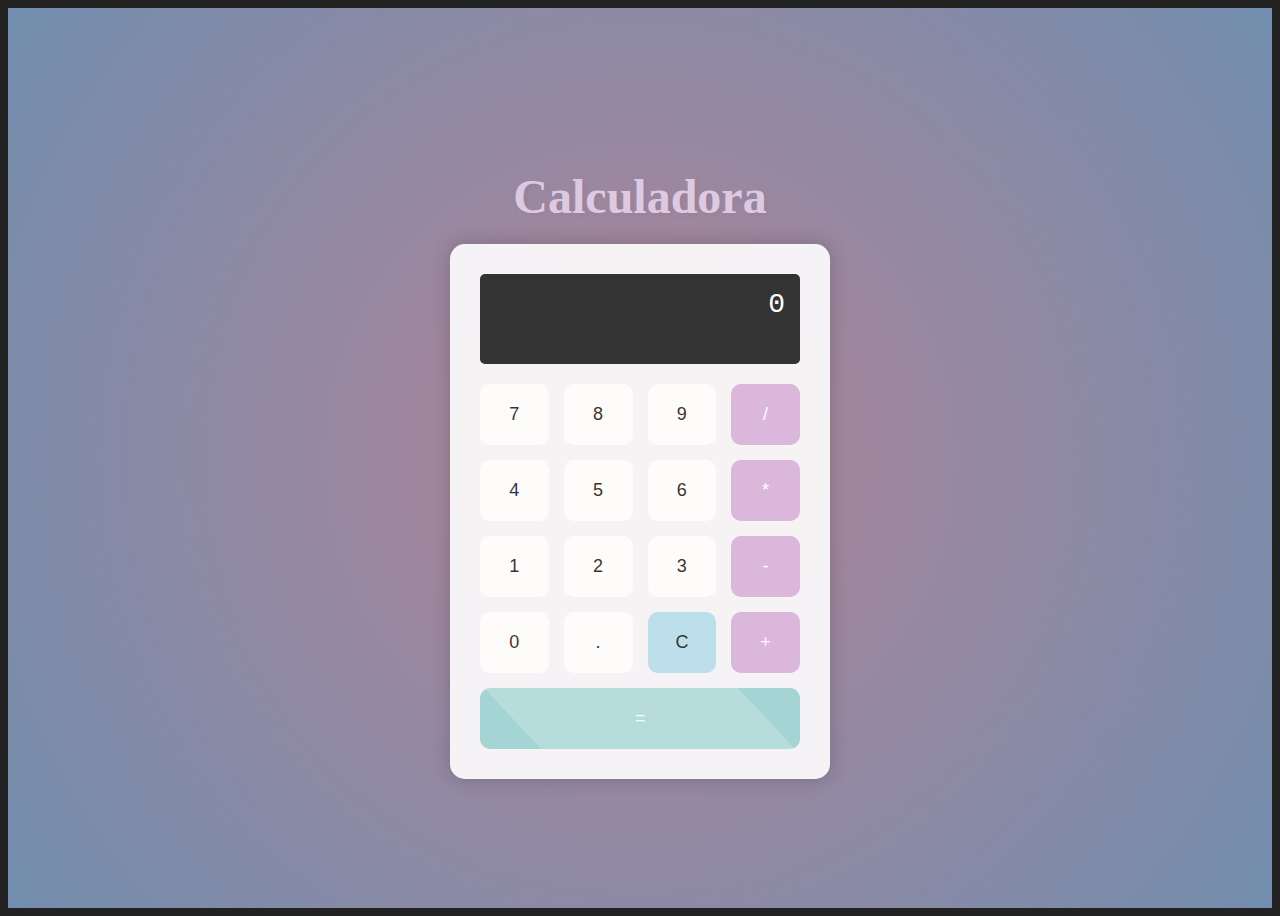
<file: img/proyectos/index.html>
<!DOCTYPE html>
<html lang="en">
<head>
    <meta charset="UTF-8">
    <meta name="viewport" content="width=device-width, initial-scale=1.0">
    <title>Calculadora</title>
    <link rel="stylesheet" href="styles.css">
</head>
<body>
    <div class="background"></div>
    <h1>Calculadora</h1>
    <div class="calculator">
        <div class="display" id="display">0</div>
        <div class="buttons">
            <button class="button" onclick="appendNumber('7')">7</button>
            <button class="button" onclick="appendNumber('8')">8</button>
            <button class="button" onclick="appendNumber('9')">9</button>
            <button class="button operator" onclick="chooseOperation('/')">/</button>
            <button class="button" onclick="appendNumber('4')">4</button>
            <button class="button" onclick="appendNumber('5')">5</button>
            <button class="button" onclick="appendNumber('6')">6</button>
            <button class="button operator" onclick="chooseOperation('*')">*</button>
            <button class="button" onclick="appendNumber('1')">1</button>
            <button class="button" onclick="appendNumber('2')">2</button>
            <button class="button" onclick="appendNumber('3')">3</button>
            <button class="button operator" onclick="chooseOperation('-')">-</button>
            <button class="button" onclick="appendNumber('0')">0</button>
            <button class="button" onclick="appendNumber('.')">.</button>
            <button class="button clear" onclick="clearDisplay()">C</button>
            <button class="button operator" onclick="chooseOperation('+')">+</button>
            <button class="button equal" onclick="calculate()">=</button>
        </div>
    </div>

    <script src="script.js"></script>
</body>
</html>
</file>
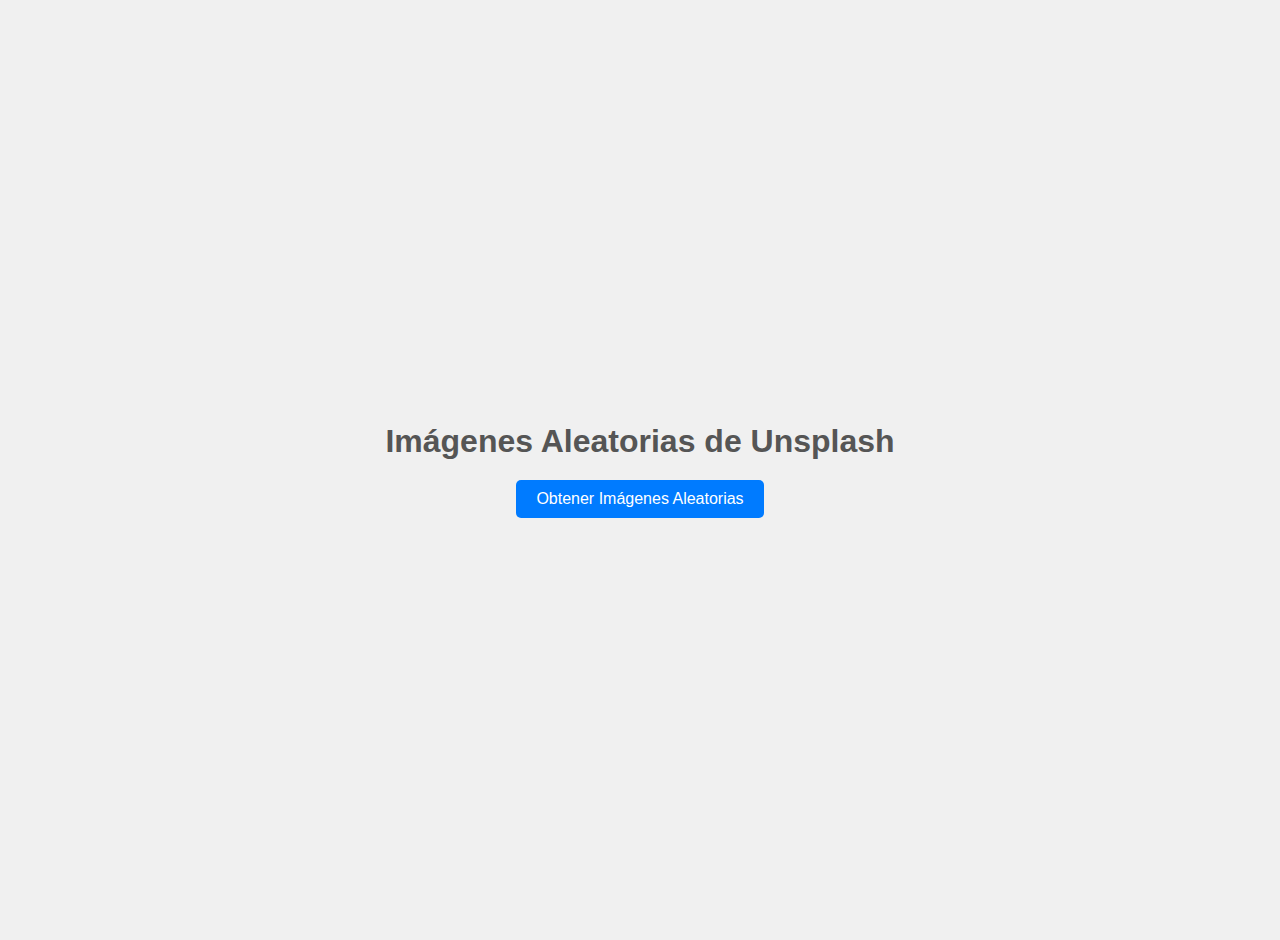
<file: img/proyectos/actividad1A.html>
<!DOCTYPE html>
<html lang="es">
<head>
    <meta charset="UTF-8">
    <meta name="viewport" content="width=device-width, initial-scale=1.0">
    <title>Imágenes Aleatorias de Unsplash</title>
    <style>
        /* Estilos para el cuerpo de la página */
        body {
            font-family: 'Arial', sans-serif;
            background-color: #f0f0f0; /* Color de fondo suave */
            color: #333; /* Color del texto principal */
            display: flex;
            flex-direction: column;
            align-items: center;
            justify-content: center;
            min-height: 100vh; /* Altura mínima del contenedor */
            margin: 0;
            padding: 20px;
        }

        /* Estilo del título */
        h1 {
            color: #555; /* Color del texto del título */
            text-align: center;
            margin-bottom: 20px; /* Espacio debajo del título */
        }

        /* Estilo del botón para cargar las imágenes */
        #loadImageBtn {
            background-color: #007BFF; /* Color de fondo azul */
            color: #fff; /* Color del texto en blanco */
            border: none; /* Sin borde */
            padding: 10px 20px; /* Espaciado interno del botón */
            border-radius: 5px; /* Bordes redondeados */
            cursor: pointer; /* Cambia el cursor a una mano al pasar por el botón */
            font-size: 16px; /* Tamaño de letra del botón */
            transition: background-color 0.3s ease; /* Transición suave del color al hacer hover */
        }

        /* Estilo del botón al pasar el mouse */
        #loadImageBtn:hover {
            background-color: #0056b3; /* Color más oscuro cuando se hace hover */
        }

        /* Estilo del contenedor de la galería */
        #imageContainer {
            display: flex; /* Flexbox para colocar las imágenes horizontalmente */
            gap: 10px; /* Espacio entre las imágenes */
            flex-wrap: wrap; /* Permite que las imágenes pasen a la siguiente línea si no caben */
            margin-top: 20px; /* Espacio superior para separar del botón */
            max-width: 100%;
            justify-content: center;
        }

        /* Estilo de cada imagen dentro de la galería */
        .image-item {
            width: 300px; /* Ancho fijo para cada imagen */
            height: 200px; /* Altura fija para cada imagen */
            overflow: hidden; /* Ocultar el desbordamiento de la imagen */
            border-radius: 10px; /* Bordes redondeados para cada imagen */
            box-shadow: 0 4px 8px rgba(0, 0, 0, 0.2); /* Sombra para dar profundidad */
        }

        .image-item img {
            width: 100%; /* Ajustar la imagen al ancho del contenedor */
            height: 100%; /* Ajustar la imagen a la altura del contenedor */
            object-fit: cover; /* Cubrir el contenedor sin deformar la imagen */
            display: block;
        }
    </style>
</head>
<body>
    <h1>Imágenes Aleatorias de Unsplash</h1>
    <!-- Botón que permite obtener nuevas imágenes aleatorias -->
    <button id="loadImageBtn">Obtener Imágenes Aleatorias</button>

    <!-- Contenedor para la galería de imágenes -->
    <div id="imageContainer"></div>

    <script>
        // Clave de la API de Unsplash (reemplazar con tu propia API Key)
        const apiKey = '7_ySs83v3v8RSxJsL-6lgFUPYmjJ1kSPPYjnVGGIaiQ';

        // Selecciona el botón y el contenedor de la galería por su ID
        const loadImageBtn = document.getElementById('loadImageBtn');
        const imageContainer = document.getElementById('imageContainer');

        // Número de imágenes a cargar cada vez que se presiona el botón
        const numberOfImages = 5;

        // Agrega un evento al botón para que al hacer clic se obtengan nuevas imágenes
        loadImageBtn.addEventListener('click', () => {
            // Limpia el contenedor de imágenes antes de agregar nuevas
            imageContainer.innerHTML = '';

            // Realiza múltiples solicitudes a la API de Unsplash para obtener varias imágenes
            for (let i = 0; i < numberOfImages; i++) {
                fetch(`https://api.unsplash.com/photos/random?client_id=${apiKey}`)
                    .then(response => response.json()) // Convierte la respuesta a formato JSON
                    .then(data => {
                        // Crea un nuevo elemento div para cada imagen
                        const imageItem = document.createElement('div');
                        imageItem.classList.add('image-item');

                        // Crea un elemento de imagen y establece la URL y el texto alternativo
                        const img = document.createElement('img');
                        img.src = data.urls.regular; // 'regular' ofrece una calidad media de la imagen
                        img.alt = data.alt_description || 'Imagen de Unsplash';

                        // Añade la imagen al contenedor de la galería
                        imageItem.appendChild(img);
                        imageContainer.appendChild(imageItem);
                    })
                    .catch(error => {
                        // Muestra en la consola cualquier error que ocurra durante la solicitud
                        console.error('Error al obtener la imagen:', error);
                    });
            }
        });
    </script>
</body>
</html>
</file>
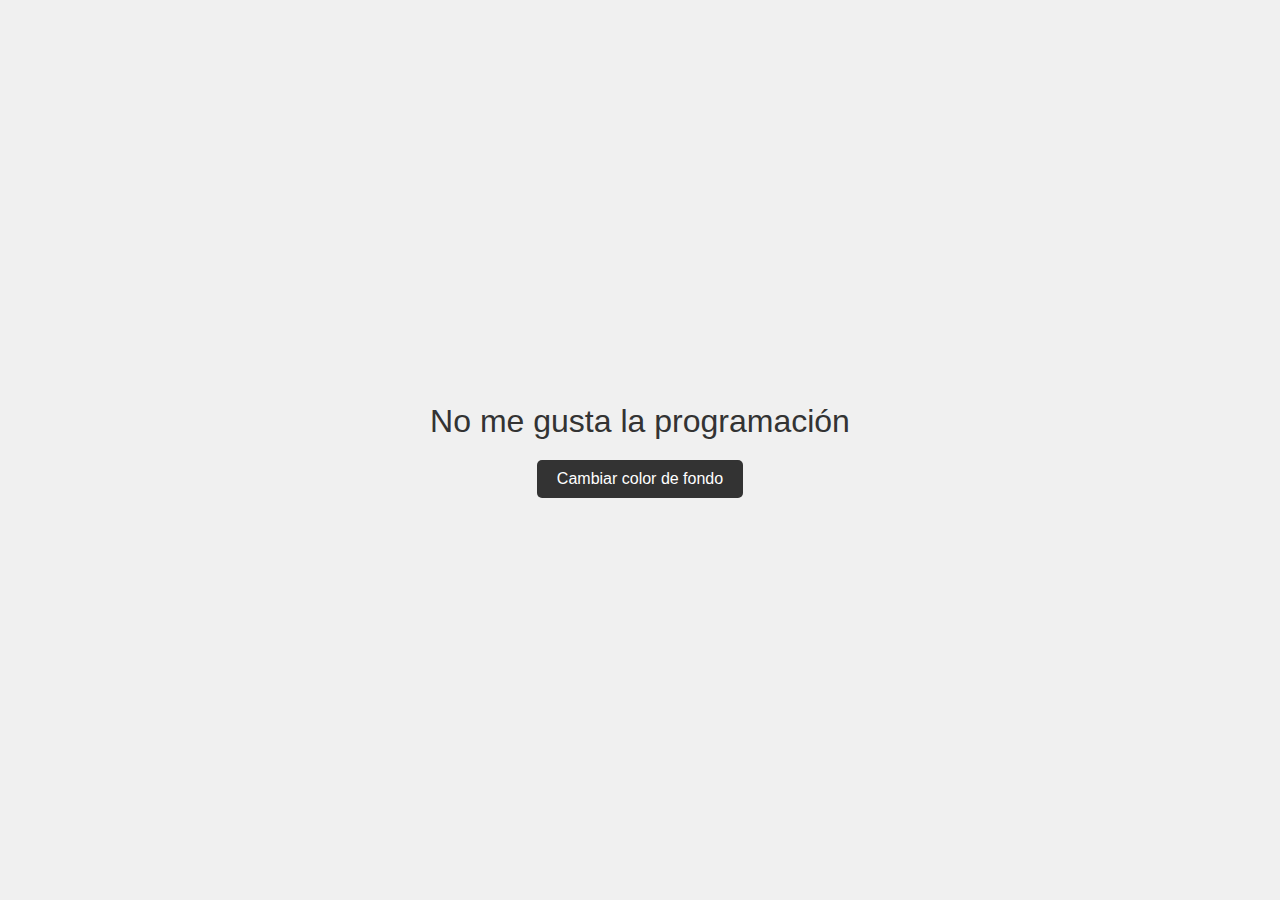
<file: img/proyectos/actividad2.html>
<!DOCTYPE html>
<html lang="es">
<head>
    <meta charset="UTF-8">
    <meta name="viewport" content="width=device-width, initial-scale=1.0">
    <title>Cambiar Color de Fondo</title>
    <style>
        body {
            font-family: Arial, sans-serif;
            display: flex;
            justify-content: center;
            align-items: center;
            flex-direction: column;
            height: 100vh;
            margin: 0;
            background-color: #f0f0f0;
        }
        #mensaje {
            font-size: 2em;
            color: #333;
            margin-bottom: 20px;
        }
        button {
            padding: 10px 20px;
            font-size: 16px;
            cursor: pointer;
            background-color: #333;
            color: #fff;
            border: none;
            border-radius: 5px;
        }
    </style>
</head>
<body>
    <div id="mensaje">No me gusta la programación</div>
    <button id="cambiarColorBtn">Cambiar color de fondo</button>

    <script>
        window.onload = function() {
            document.getElementById("mensaje").innerText = "No me gusta la programación";
        };

        // Arreglo de colores
        var colores = ["#FF5733", "#33FF57", "#3357FF", "#F1C40F", "#9B59B6", "#1ABC9C", "#E74C3C", "#8E44AD", "#2980B9", "#27AE60"];

        // Función para cambiar el color de fondo
        document.getElementById("cambiarColorBtn").onclick = function() {
            var colorSeleccionado = "";

            // Ciclo for para seleccionar un color aleatorio del arreglo
            for (var i = 0; i < colores.length; i++) {
                var indiceAleatorio = Math.floor(Math.random() * colores.length);
                colorSeleccionado = colores[indiceAleatorio];
            }

            // Cambiar el color de fondo
            document.body.style.backgroundColor = colorSeleccionado;
        };
    </script>
</body>
</html>
</file>
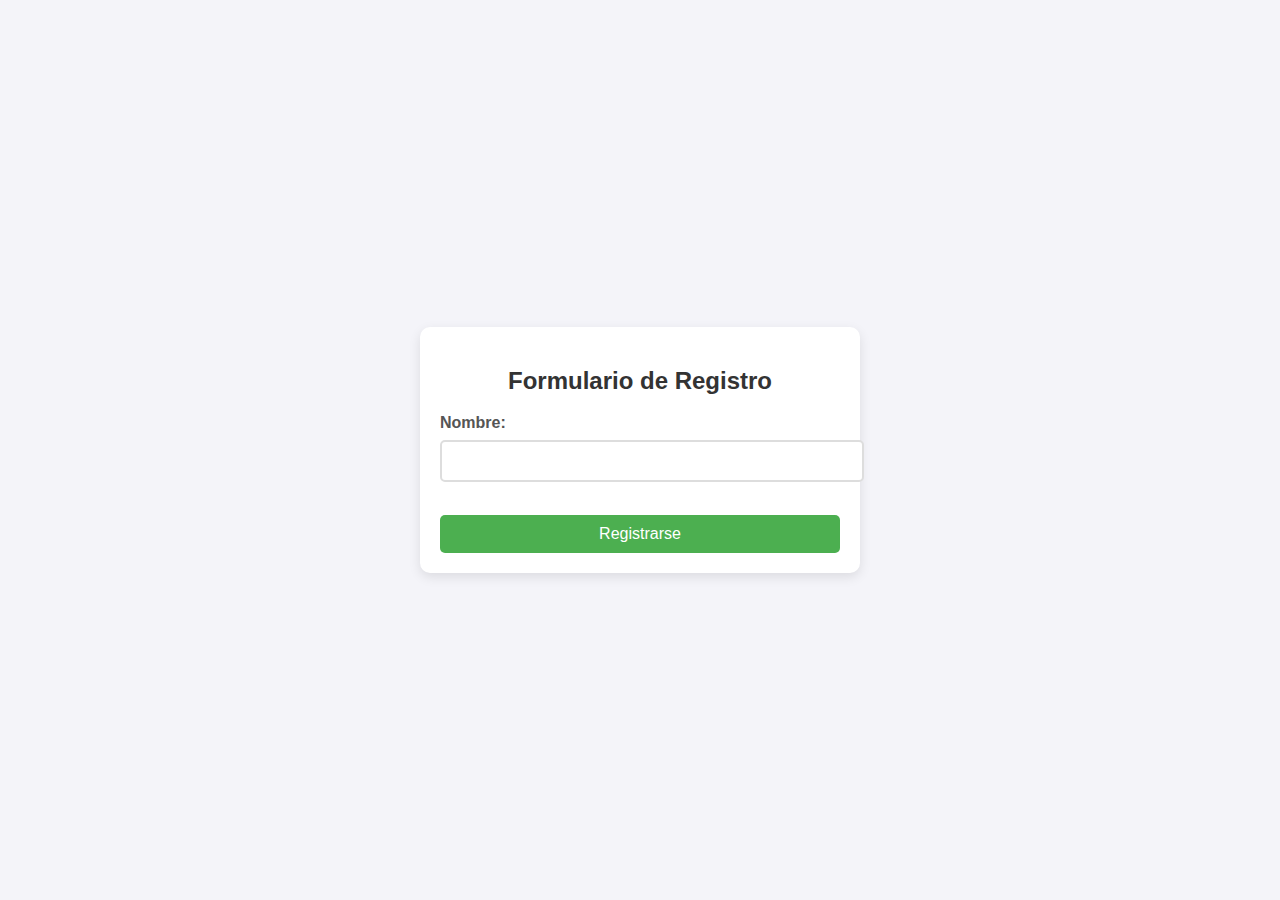
<file: img/proyectos/actividad3.html>
<!DOCTYPE html>
<html lang="es">
<head>
    <meta charset="UTF-8">
    <meta name="viewport" content="width=device-width, initial-scale=1.0">
    <title>Formulario de Registro</title>
    <!-- Estilos CSS embebidos -->
    <style>
        /* Estilos generales del cuerpo */
        body {
            font-family: 'Arial', sans-serif;
            background-color: #f4f4f9;
            display: flex;
            justify-content: center;
            align-items: center;
            height: 100vh;
            margin: 0;
        }

        /* Estilo del contenedor del formulario */
        .form-container {
            background-color: #fff;
            padding: 20px;
            border-radius: 10px;
            box-shadow: 0px 4px 12px rgba(0, 0, 0, 0.1);
            width: 100%;
            max-width: 400px;
        }

        /* Encabezado del formulario */
        h2 {
            text-align: center;
            color: #333;
        }

        /* Estilo para las etiquetas de los campos */
        label {
            display: block;
            margin-bottom: 8px;
            font-weight: bold;
            color: #555;
        }

        /* Estilo para los campos de entrada */
        input[type="text"] {
            width: 100%;
            padding: 10px;
            border: 2px solid #ddd;
            border-radius: 5px;
            margin-bottom: 15px;
            font-size: 16px;
        }

        /* Estilo para el botón de envío */
        input[type="submit"] {
            width: 100%;
            padding: 10px;
            background-color: #4CAF50;
            color: white;
            border: none;
            border-radius: 5px;
            font-size: 16px;
            cursor: pointer;
            transition: background-color 0.3s ease;
        }

        /* Efecto hover para el botón de envío */
        input[type="submit"]:hover {
            background-color: #45a049;
        }

        /* Estilo para el mensaje de error */
        .error {
            color: pink;
            font-size: 14px;
            margin-top: -10px;
            margin-bottom: 10px;
            display: block;
        }

        /* Estilo para animación de entrada del mensaje de error */
        .error-visible {
            animation: fadeIn 0.5s ease-in-out;
        }

        /* Animación de entrada del mensaje de error */
        @keyframes fadeIn {
            from {
                opacity: 0;
            }
            to {
                opacity: 1;
            }
        }
    </style>
</head>
<body>
    <!-- Contenedor del formulario con estilo mejorado -->
    <div class="form-container">
        <h2>Formulario de Registro</h2>
        <form id="registerForm" onsubmit="return validateForm()">
            <!-- Campo de entrada para el nombre -->
            <label for="name">Nombre:</label>
            <input type="text" id="name" name="name">
            
            <!-- Etiqueta donde se mostrará el mensaje de error si el campo está vacío -->
            <span id="noname" class="error"></span><br>

            <!-- Botón para enviar el formulario -->
            <input type="submit" value="Registrarse">
        </form>
    </div>

    <!-- Script que contiene la lógica de validación del formulario -->
    <script>
        /**
         * Función validateForm
         * Esta función se encarga de validar el campo "name" cuando se intenta enviar el formulario.
         * Si el campo está vacío, muestra un mensaje de error en una etiqueta <span> y previene el envío del formulario.
         * 
         * @return {boolean} - Retorna "false" para prevenir el envío si el campo está vacío, o "true" si es válido.
         */
        function validateForm() {
            // Obtener el valor del campo de entrada "name"
            var nameInput = document.getElementById("name").value;

            // Obtener la etiqueta <span> donde se mostrará el mensaje de error
            var noname = document.getElementById("noname");

            // Comprobar si el campo está vacío
            if (nameInput === "") {
                // Si está vacío, mostrar el mensaje de error en la etiqueta <span>
                noname.textContent = "El campo de nombre no puede estar vacío.";
                noname.classList.add('error-visible');

                // Retornar "false" para evitar que el formulario se envíe
                return false;
            } else {
                // Si el campo tiene texto, limpiar cualquier mensaje de error previo
                noname.textContent = "";
                noname.classList.remove('error-visible');

                // Retornar "true" para permitir el envío del formulario
                return true;
            }
        }
    </script>
</body>
</html>
</file>
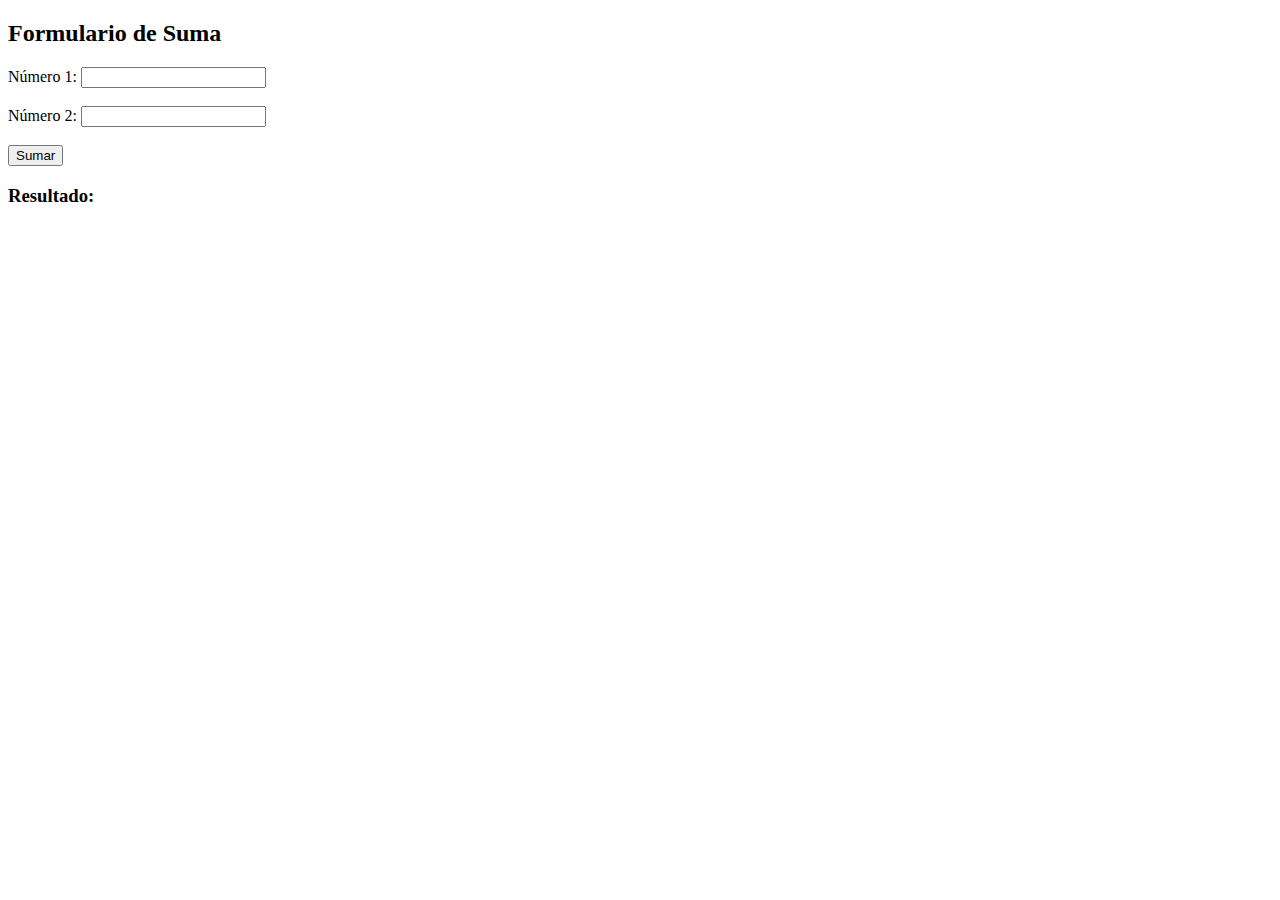
<file: img/proyectos/actividad4.html>
<!DOCTYPE html>
<html lang="es">
<head>
    <meta charset="UTF-8">
    <meta name="viewport" content="width=device-width, initial-scale=1.0">
    <title>Suma de Números</title>
</head>
<body>
    <h2>Formulario de Suma</h2>
    <form id="sumForm">
        <label for="churpia1">Número 1:</label>
        <input type="number" id="churpia1" name="churpia1" required><br><br>
        
        <label for="churpia2">Número 2:</label>
        <input type="number" id="churpia2" name="churpia2" required><br><br>
        
        <button type="button" onclick="sumar()">Sumar</button>
    </form>
    
    <h3>Resultado: <span id="caquita"></span></h3>

    <script>
        function sumar() {
            var churpia1 = parseFloat(document.getElementById('churpia1').value);
            var churpia2 = parseFloat(document.getElementById('churpia2').value);
            var caquita = churpia1 + churpia2;
            document.getElementById('caquita').innerText = caquita;
        }
    </script>
</body>
</html>
</file>
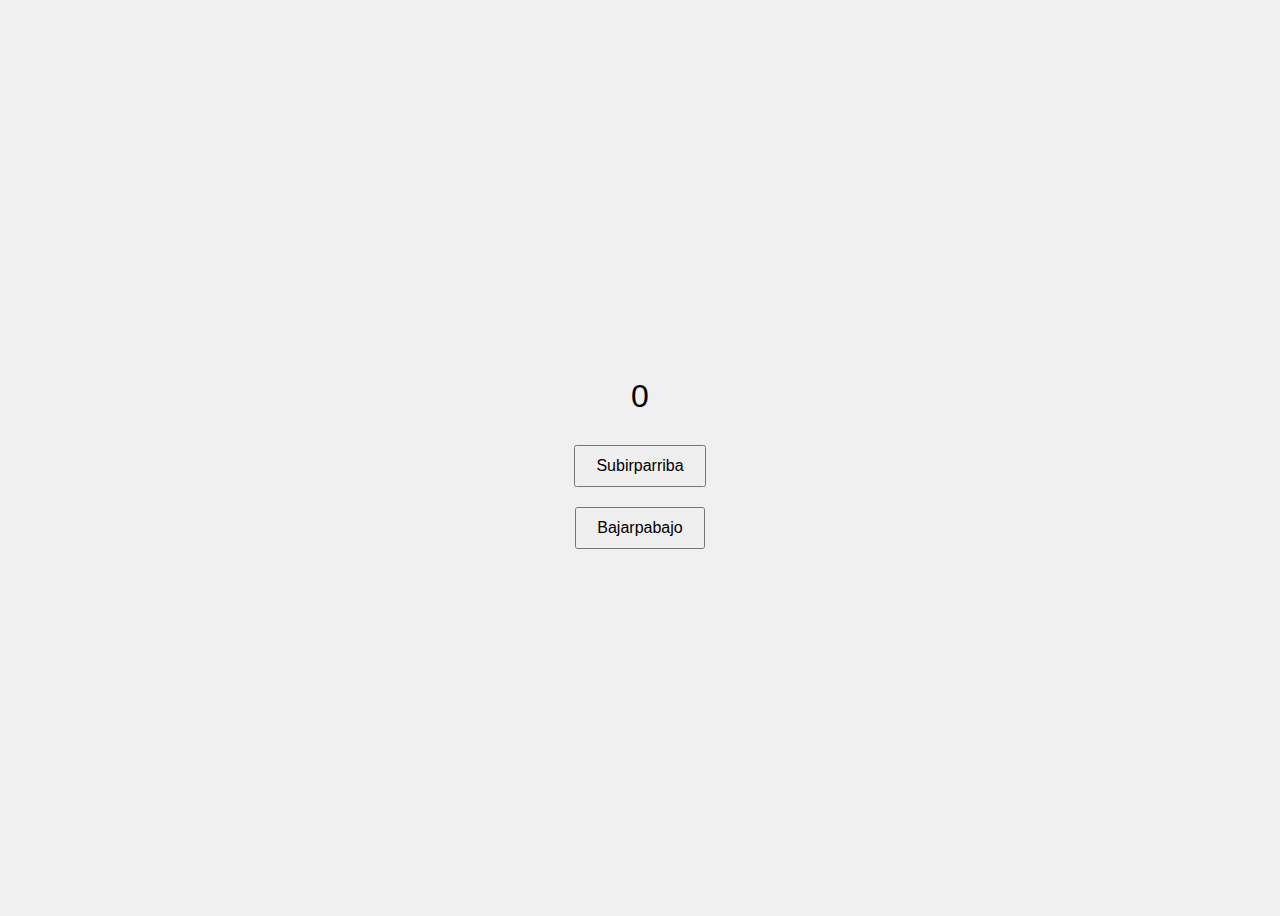
<file: img/proyectos/actividad5.html>
<!DOCTYPE html>
<html lang="es">
<head>
    <meta charset="UTF-8">
    <meta name="viewport" content="width=device-width, initial-scale=1.0">
    <title>Contador</title>
    <style>
        body {
            font-family: Arial, sans-serif;
            display: flex;
            flex-direction: column;
            align-items: center;
            justify-content: center;
            height: 100vh;
            background-color: #f0f0f0;
        }
        .contador {
            font-size: 2rem;
            margin: 20px;
        }
        button {
            padding: 10px 20px;
            margin: 10px;
            font-size: 1rem;
            cursor: pointer;
        }
    </style>
</head>
<body>

    <div class="contador" id="contador">0</div>

    <button id="subirparriba">Subirparriba</button>
    <button id="bajarpabajo">Bajarpabajo</button>

    <script>
        let contador = 0;

        const subirparriba = document.getElementById('subirparriba');
        const bajarpabajo = document.getElementById('bajarpabajo');
        const contadorDisplay = document.getElementById('contador');

        subirparriba.addEventListener('click', () => {
            contador++;
            contadorDisplay.textContent = contador;
        });
        bajarpabajo.addEventListener('click', () => {
            contador--;
            contadorDisplay.textContent = contador;
        });
    </script>

</body>
</html>
</file>
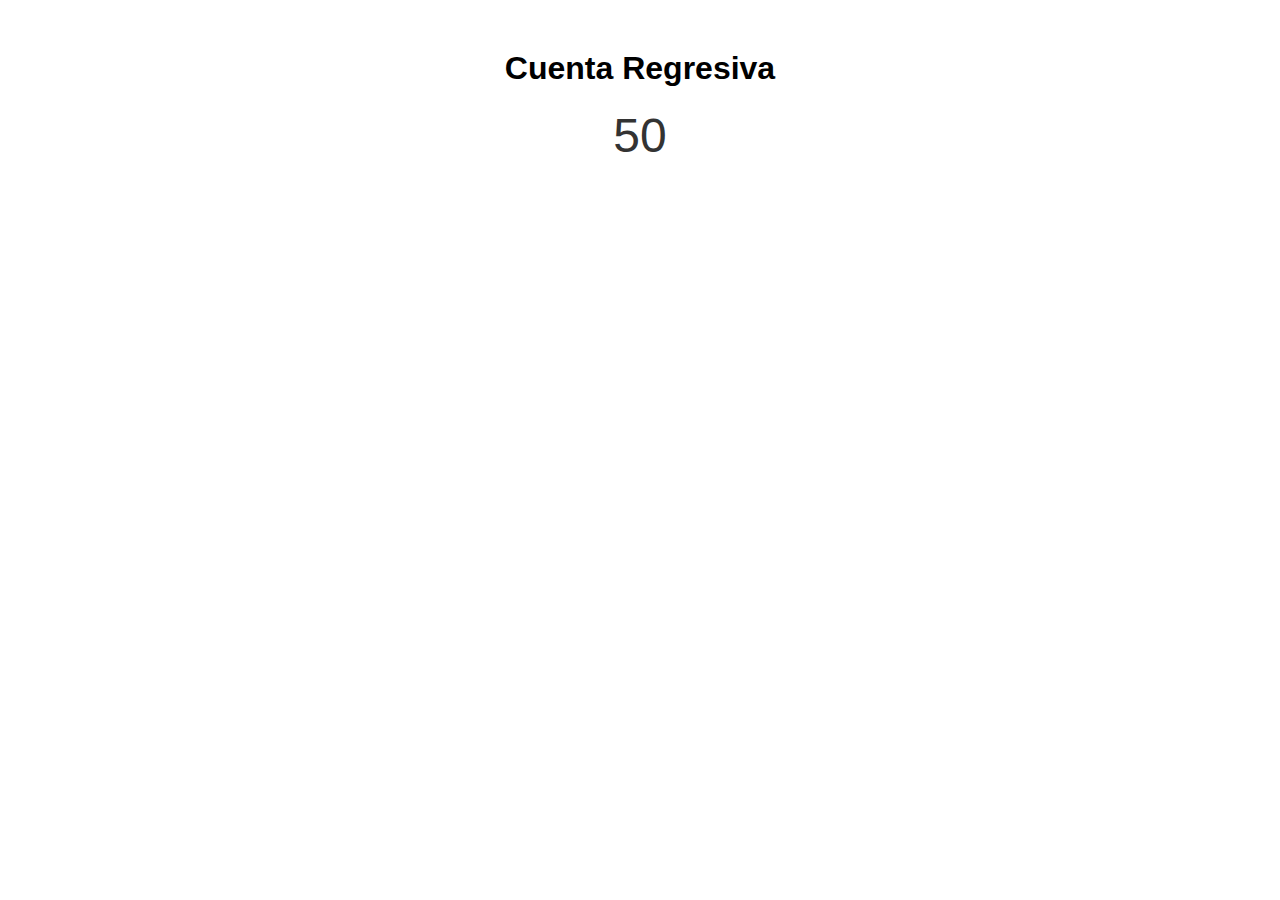
<file: img/proyectos/actividad7.html>
<!DOCTYPE html>
<html lang="es">
<head>
    <meta charset="UTF-8">
    <meta name="viewport" content="width=device-width, initial-scale=1.0">
    <title>Temporizador de cuenta regresiva</title>
    <style>
        /* Estilos básicos para centrar el contenido y mejorar la visualización */
        body {
            font-family: Arial, sans-serif;
            text-align: center;
            margin-top: 50px;
        }
        /* Estilo para el temporizador, tamaño de fuente grande y color */
        #timer {
            font-size: 48px;
            color: #333;
        }
    </style>
</head>
<body>

<h1>Cuenta Regresiva</h1>
<!-- Elemento donde se mostrará el tiempo restante -->
<div id="timer">50</div>

<script>
    // Variable que contiene el tiempo inicial (50 segundos)
    let timeLeft = 50;

    // Obtenemos el elemento con id 'timer' para actualizar el valor en la página
    const timerElement = document.getElementById('timer');

    // Función que actualiza el temporizador en la página cada segundo
    function updateTimer() {
        timerElement.textContent = timeLeft; // Actualiza el contenido del elemento con el tiempo restante
        timeLeft--; // Resta 1 segundo

        // Si el tiempo llega a 0, detiene el temporizador y muestra el mensaje final
        if (timeLeft < 0) {
            clearInterval(countdown); // Detiene la ejecución del temporizador
            timerElement.textContent = "¡Tiempo terminado!"; // Muestra el mensaje
        }
    }

    // Usamos setTimeout para iniciar el temporizador después de 1 segundo
    setTimeout(() => {
        // setInterval ejecuta la función updateTimer cada 1000 ms (1 segundo)
        const countdown = setInterval(updateTimer, 1000);
    }, 1000); // El temporizador comienza 1 segundo después de cargar la página
</script>

</body>
</html>
</file>
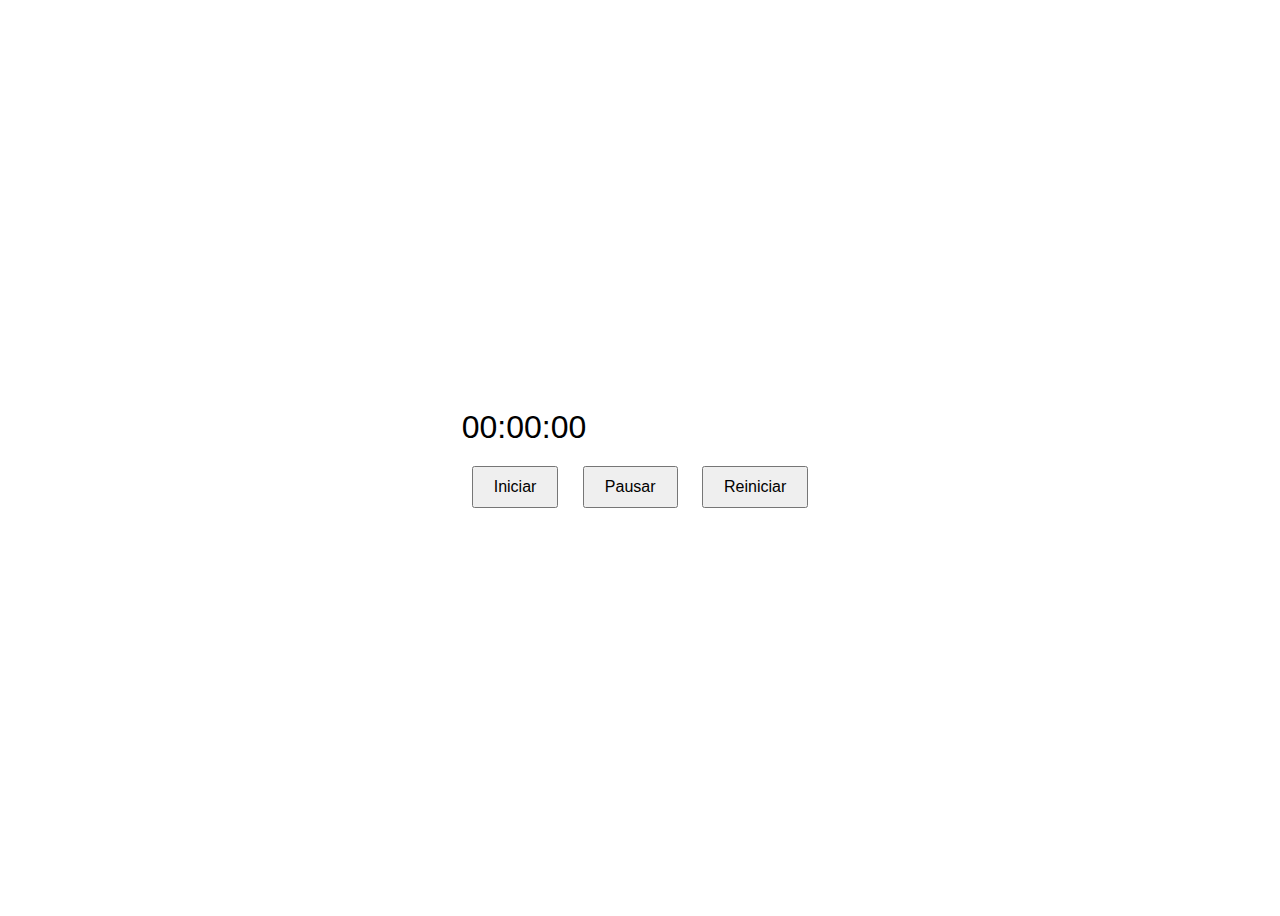
<file: img/proyectos/actividad9.html>
<!DOCTYPE html>
<html lang="en">
<head>
    <meta charset="UTF-8">
    <meta name="viewport" content="width=device-width, initial-scale=1.0">
    <title>Cronómetro</title>
    <style>
        body {
            display: flex;
            justify-content: center;
            align-items: center;
            height: 100vh;
            font-family: Arial, sans-serif;
        }
        #cronometro {
            font-size: 2em;
        }
        .botones {
            margin-top: 20px;
        }
        button {
            margin: 0 10px;
            padding: 10px 20px;
            font-size: 1em;
        }
    </style>
</head>
<body>
    <div>
        <div id="cronometro">00:00:00</div>
        <div class="botones">
            <button onclick="iniciar()">Iniciar</button>
            <button onclick="pausar()">Pausar</button>
            <button onclick="reiniciar()">Reiniciar</button>
        </div>
    </div>

    <script>
        let segundos = 0;
        let intervalo = null;

        function actualizarCronometro() {
            const hrs = Math.floor(segundos / 3600);
            const mins = Math.floor((segundos % 3600) / 60);
            const secs = segundos % 60;

            const formato = (n) => (n < 10 ? "0" + n : n);
            document.getElementById("cronometro").innerText = `${formato(hrs)}:${formato(mins)}:${formato(secs)}`;
        }

        function iniciar() {
            if (intervalo) return; // Evita que se creen múltiples intervalos
            intervalo = setInterval(() => {
                segundos++;
                actualizarCronometro();
            }, 1000);
        }

        function pausar() {
            clearInterval(intervalo);
            intervalo = null;
        }

        function reiniciar() {
            pausar();
            segundos = 0;
            actualizarCronometro();
        }
    </script>
</body>
</html>
</file>
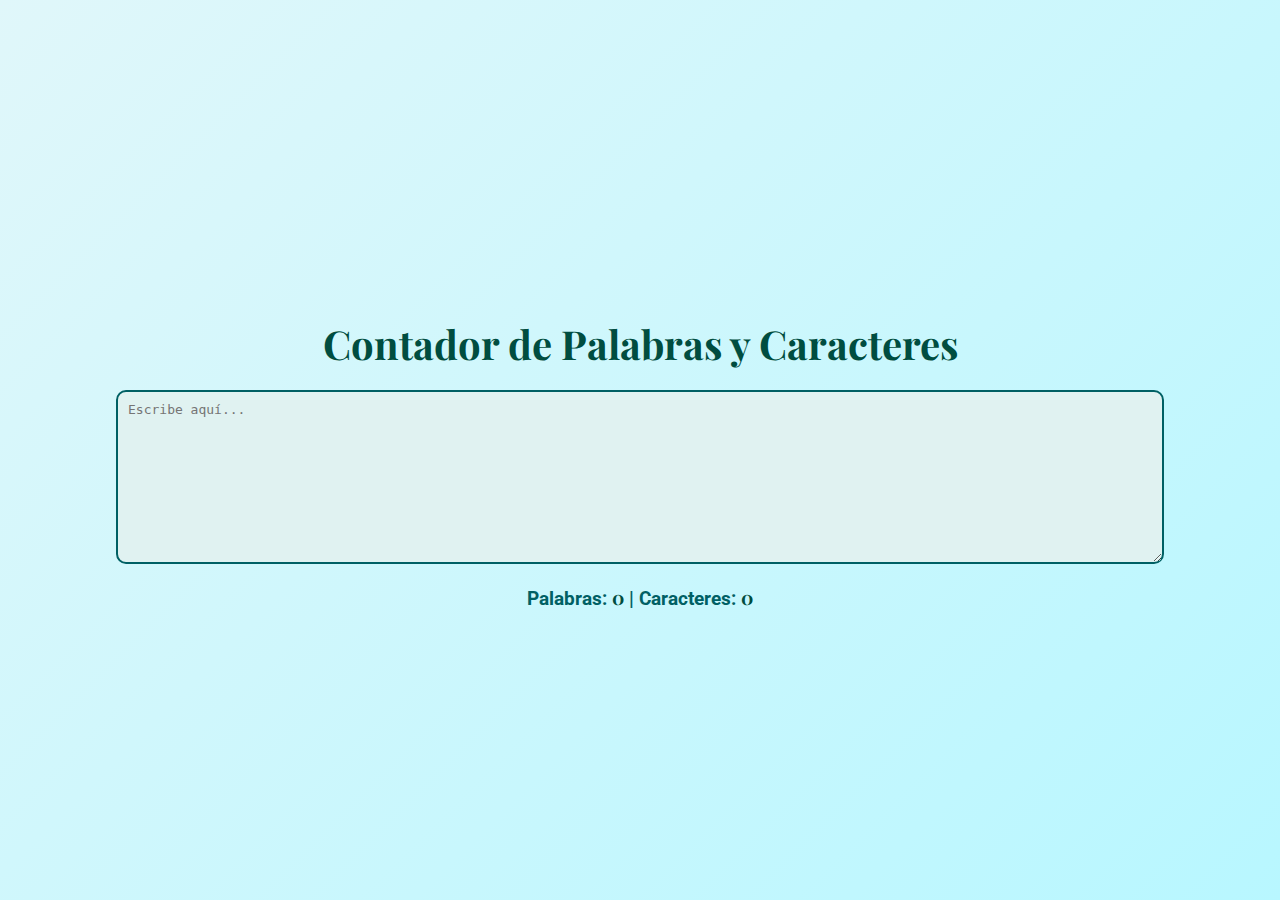
<file: img/proyectos/contadorP.html>
<!DOCTYPE html>
<html lang="en">
<head>
    <meta charset="UTF-8">
    <meta name="viewport" content="width=device-width, initial-scale=1.0">
    <title>Contador de Palabras y Caracteres</title>
    <link href="https://fonts.googleapis.com/css2?family=Roboto:wght@400;700&family=Playfair+Display:wght@700&display=swap" rel="stylesheet">
    <style>
        body {
            font-family: 'Roboto', sans-serif;
            background: linear-gradient(135deg, #e0f7fa, #b8f7ff);
            color: #006064;
            display: flex;
            flex-direction: column;
            align-items: center;
            justify-content: center;
            height: 100vh;
            margin: 0;
            transition: background 0.5s;
        }
        h1 {
            font-family: 'Playfair Display', serif;
            font-size: 2.5em;
            margin-bottom: 20px;
            color: #004d40;
            transition: color 0.5s;
        }
        textarea {
            width: 80%;
            height: 150px;
            padding: 10px;
            border: 2px solid #006064;
            border-radius: 10px;
            font-size: 1em;
            transition: border-color 0.3s, box-shadow 0.3s;
            background-color: #e0f2f1;
        }
        textarea:focus {
            border-color: #004d40;
            box-shadow: 0 0 10px rgba(0, 77, 64, 0.5);
        }
        .counter {
            margin-top: 20px;
            font-size: 1.2em;
            font-weight: bold;
            transition: color 0.5s;
        }
        .counter span {
            font-family: 'Playfair Display', serif;
            color: #004d40;
        }
        @media screen and (max-width: 1024px) {
            .card {
                width: calc(50% - 40px);
            }
        }
        
        @media screen and (max-width: 768px) {
            .card {
                width: calc(100% - 40px);
            }
        }
    </style>
</head>
<body>
    <h1>Contador de Palabras y Caracteres</h1>
    <textarea id="textInput" placeholder="Escribe aquí..."></textarea>
    <div class="counter">
        Palabras: <span id="wordCount">0</span> | Caracteres: <span id="charCount">0</span>
    </div>

    <script>
        const textInput = document.getElementById('textInput');
        const wordCount = document.getElementById('wordCount');
        const charCount = document.getElementById('charCount');
    
        textInput.addEventListener('input', () => {
            const text = textInput.value;
            const words = text.trim().split(/\s+/).filter(word => word.length > 0);
            const nonSpaceChars = text.replace(/\s/g, '').length;
            wordCount.textContent = words.length;
            charCount.textContent = nonSpaceChars;
        });
    </script>
</body>
</html>
</file>
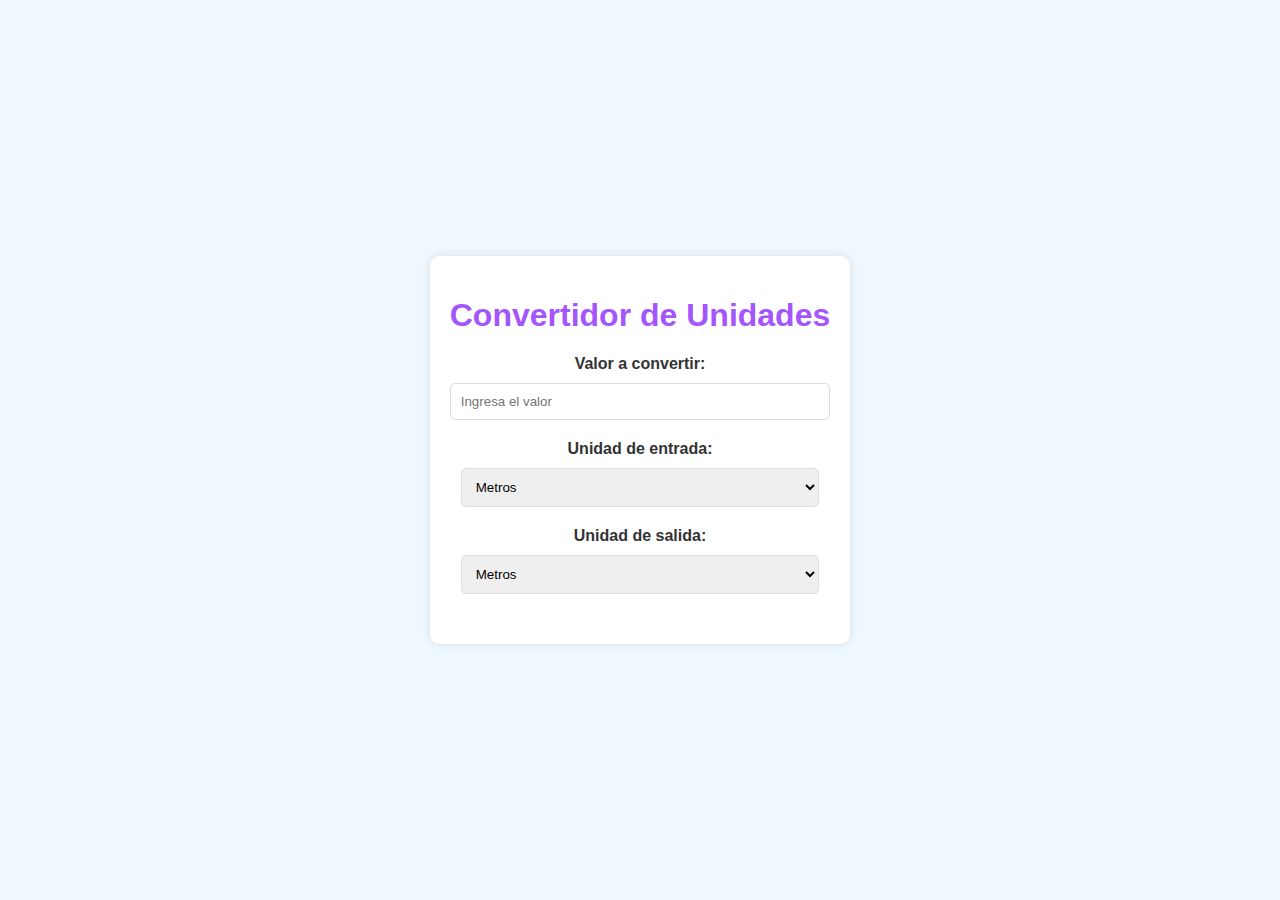
<file: img/proyectos/convertidorU.html>
<!DOCTYPE html>
<html lang="es">
<head>
    <meta charset="UTF-8">
    <meta name="viewport" content="width=device-width, initial-scale=1.0">
    <title>Convertidor de Unidades</title>
    <style>
        @keyframes fadeIn {
            from {
                opacity: 0;
                transform: translateY(-20px);
            }
            to {
                opacity: 1;
                transform: translateY(0);
            }
        }

        body {
            font-family: Arial, sans-serif;
            background-color: #f0f8ff;
            color: #333;
            display: flex;
            justify-content: center;
            align-items: center;
            height: 100vh;
            margin: 0;
        }
        .container {
            background-color: #fff;
            padding: 20px;
            border-radius: 10px;
            box-shadow: 0 0 10px rgba(0, 0, 0, 0.1);
            text-align: center;
            transition: transform 0.3s ease, box-shadow 0.3s ease;
            animation: fadeIn 1s ease;
        }
        .container:hover {
            transform: scale(1.05);
            box-shadow: 0 0 20px rgba(0, 0, 0, 0.2);
        }
        h1 {
            color: #a456fc;
        }
        label {
            display: block;
            margin-top: 10px;
            font-weight: bold;
        }
        input, select {
            padding: 10px;
            margin: 10px 0;
            border: 1px solid #ddd;
            border-radius: 5px;
            width: calc(100% - 22px);
            transition: border-color 0.3s ease, box-shadow 0.3s ease;
        }
        input:focus, select:focus {
            border-color: #6a5acd;
            box-shadow: 0 0 5px rgba(106, 90, 205, 0.5);
            transform: scale(1.02);
        }
        .result {
            margin-top: 20px;
            font-size: 1.2em;
            color: #6a5acd;
            transition: opacity 0.3s ease, transform 0.3s ease;
        }
        @media screen and (max-width: 1024px) {
            .card {
                width: calc(50% - 40px);
            }
        }
        
        @media screen and (max-width: 768px) {
            .card {
                width: calc(100% - 40px);
            }
        }
    </style>
</head>
<body>
    <div class="container">
        <h1>Convertidor de Unidades</h1>
        <label for="inputValue">Valor a convertir:</label>
        <input type="number" id="inputValue" placeholder="Ingresa el valor">
        
        <label for="inputUnit">Unidad de entrada:</label>
        <select id="inputUnit">
            <option value="metros">Metros</option>
            <option value="kilometros">Kilómetros</option>
            <option value="millas">Millas</option>
        </select>
        
        <label for="outputUnit">Unidad de salida:</label>
        <select id="outputUnit">
            <option value="metros">Metros</option>
            <option value="kilometros">Kilómetros</option>
            <option value="millas">Millas</option>
        </select>
        
        <div class="result" id="result"></div>
    </div>

    <script>
        const inputValue = document.getElementById('inputValue');
        const inputUnit = document.getElementById('inputUnit');
        const outputUnit = document.getElementById('outputUnit');
        const result = document.getElementById('result');

        inputValue.addEventListener('input', convertir);
        inputUnit.addEventListener('change', convertir);
        outputUnit.addEventListener('change', convertir);

        function convertir() {
            const valor = parseFloat(inputValue.value);
            if (isNaN(valor)) {
                result.textContent = '';
                return;
            }

            const entrada = inputUnit.value;
            const salida = outputUnit.value;
            let metros;

            // Convertir entrada a metros
            if (entrada === 'metros') {
                metros = valor;
            } else if (entrada === 'kilometros') {
                metros = valor * 1000;
            } else if (entrada === 'millas') {
                metros = valor * 1609.34;
            }

            // Convertir metros a salida
            let valorSalida;
            if (salida === 'metros') {
                valorSalida = metros;
            } else if (salida === 'kilometros') {
                valorSalida = metros / 1000;
            } else if (salida === 'millas') {
                valorSalida = metros / 1609.34;
            }

            result.style.opacity = 0;
            result.style.transform = 'translateY(-10px)';
            setTimeout(() => {
                result.textContent = `Resultado: ${valorSalida.toFixed(2)} ${salida}`;
                result.style.opacity = 1;
                result.style.transform = 'translateY(0)';
            }, 300);
        }
    </script>
</body>
</html>
</file>
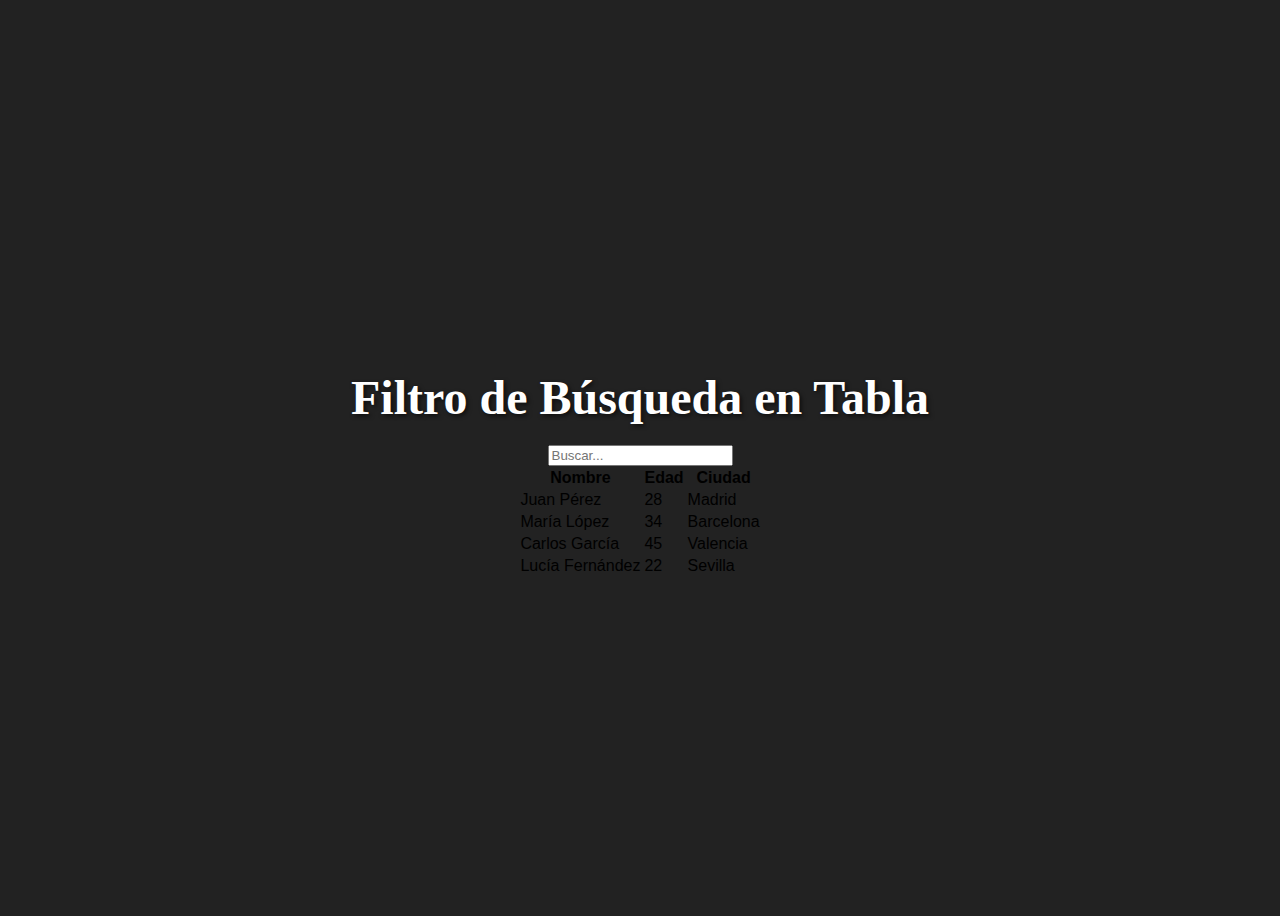
<file: img/proyectos/index1.html>
<!DOCTYPE html>
<html lang="es">
<head>
    <meta charset="UTF-8">
    <meta name="viewport" content="width=device-width, initial-scale=1.0">
    <title>Filtro de Búsqueda en Tabla</title>
    <link rel="stylesheet" href="styles.css"> <!-- Vincula el archivo CSS -->
</head>
<body>
    <h1>Filtro de Búsqueda en Tabla</h1>
    <input type="text" id="filtro" placeholder="Buscar...">
    <table id="tabla">
        <thead>
            <tr>
                <th>Nombre</th>
                <th>Edad</th>
                <th>Ciudad</th>
            </tr>
        </thead>
        <tbody>
            <tr>
                <td>Juan Pérez</td>
                <td>28</td>
                <td>Madrid</td>
            </tr>
            <tr>
                <td>María López</td>
                <td>34</td>
                <td>Barcelona</td>
            </tr>
            <tr>
                <td>Carlos García</td>
                <td>45</td>
                <td>Valencia</td>
            </tr>
            <tr>
                <td>Lucía Fernández</td>
                <td>22</td>
                <td>Sevilla</td>
            </tr>
        </tbody> 
    </table>

    <script src="script.js"></script> <!-- Vincula el archivo JavaScript -->
</body>
</html>
</file>
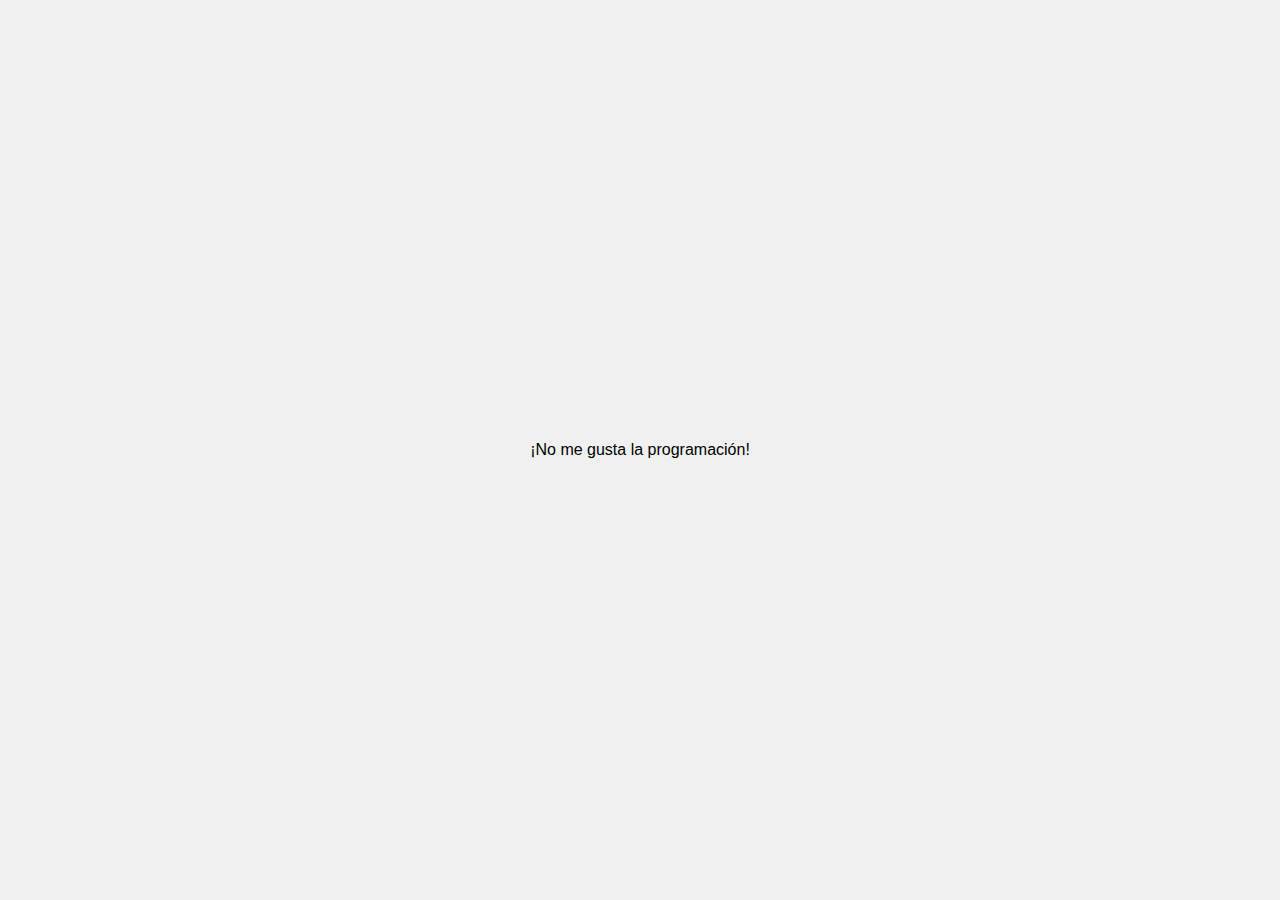
<file: img/proyectos/mensaje.html>
<!DOCTYPE html>
<html lang="es">
<head>
    <meta charset="UTF-8">
    <meta name="viewport" content="width=device-width, initial-scale=1.0">
    <title>Página de Mensaje</title>
    <style>
        body {
            font-family: Arial, sans-serif;
            display: flex;
            justify-content: center;
            align-items: center;
            height: 100vh;
            margin: 0;
            background-color: #f0f0f0;
        }
        #mensaje {
            font-size: 2em;
            color: #333;
        }
    </style>
</head>
<body>
    <div id="soyelid"></div> <!--- este es el indicador-->

    <script>
        window.onload = function() {
            document.getElementById("soyelid").innerText = "¡No me gusta la programación!";
        };
    </script>
</body>
</html>
</file>
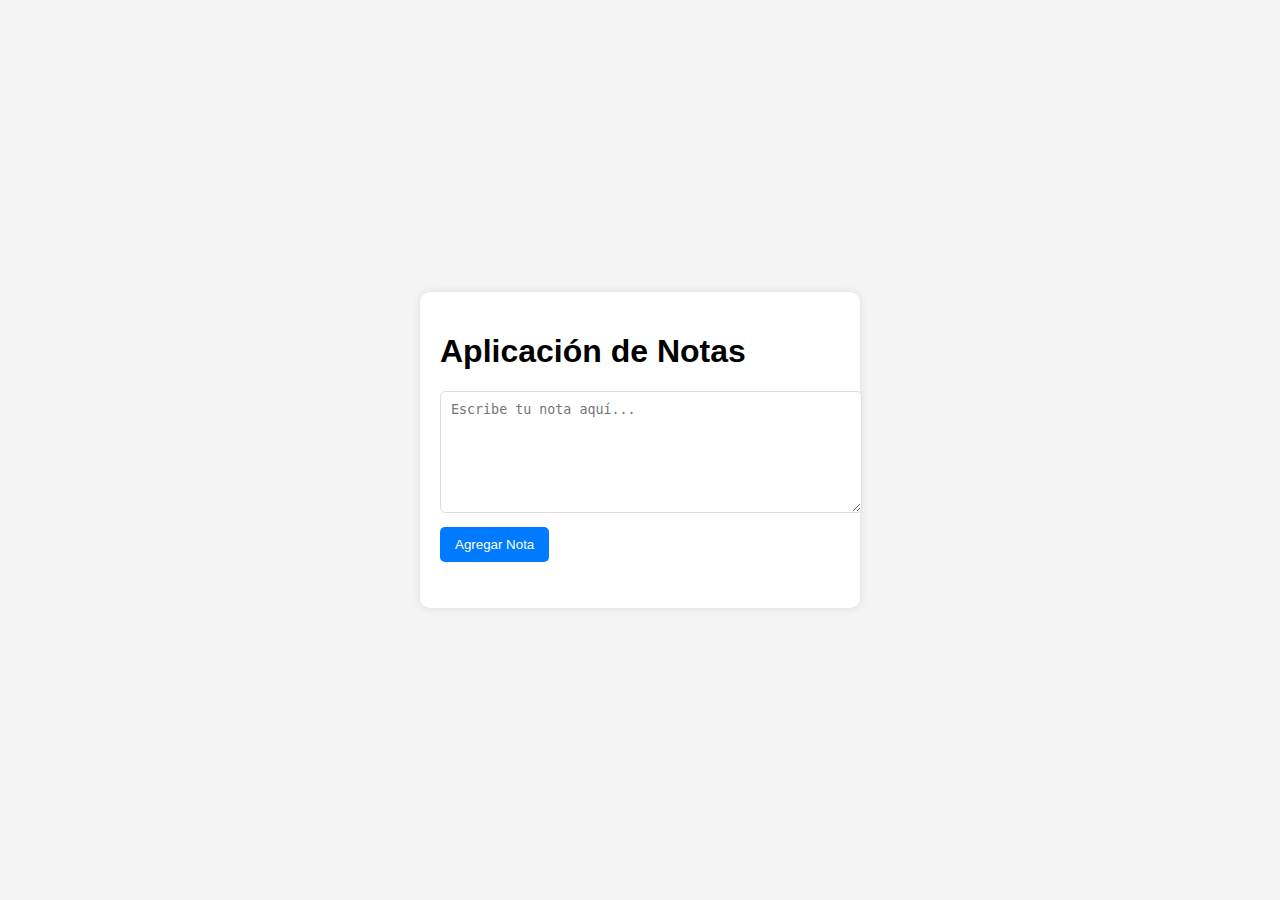
<file: img/proyectos/notasapp.html>
<!DOCTYPE html>
<html lang="es">
<head>
    <meta charset="UTF-8">
    <meta name="viewport" content="width=device-width, initial-scale=1.0">
    <title>Aplicación de Notas</title>
    <style>
        body {
            font-family: Arial, sans-serif;
            background: #f4f4f4;
            display: flex;
            justify-content: center;
            align-items: center;
            height: 100vh;
            margin: 0;
        }

        .container {
            background: white;
            padding: 20px;
            box-shadow: 0 0 10px rgba(0, 0, 0, 0.1);
            border-radius: 10px;
            max-width: 400px;
            width: 100%;
        }

        textarea {
            width: 100%;
            height: 100px;
            margin-bottom: 10px;
            padding: 10px;
            border-radius: 5px;
            border: 1px solid #ddd;
        }

        button {
            display: inline-block;
            background: #007bff;
            color: #fff;
            border: none;
            padding: 10px 15px;
            cursor: pointer;
            border-radius: 5px;
            margin-bottom: 10px;
        }

        ul {
            list-style-type: none;
            padding: 0;
        }

        li {
            background: #f8f9fa;
            padding: 10px;
            margin-bottom: 5px;
            border-radius: 5px;
            display: flex;
            justify-content: space-between;
            align-items: center;
        }

        button.deleteBtn {
            background: #dc3545;
            color: white;
            border: none;
            padding: 5px 10px;
            border-radius: 5px;
            cursor: pointer;
        }
    </style>
</head>
<body>
    <div class="container">
        <h1>Aplicación de Notas</h1>
        <textarea id="noteInput" placeholder="Escribe tu nota aquí..."></textarea>
        <button id="addNoteBtn">Agregar Nota</button>
        <ul id="notesList"></ul>
    </div>

    <script>
        document.addEventListener('DOMContentLoaded', loadNotes);
        document.getElementById('addNoteBtn').addEventListener('click', addNote);

        function loadNotes() {
            const notes = JSON.parse(localStorage.getItem('notes')) || [];
            const notesList = document.getElementById('notesList');
            notesList.innerHTML = '';

            notes.forEach((note, index) => {
                const li = document.createElement('li');
                li.textContent = note;
                
                const deleteBtn = document.createElement('button');
                deleteBtn.textContent = 'Eliminar';
                deleteBtn.className = 'deleteBtn';
                deleteBtn.addEventListener('click', () => deleteNote(index));

                li.appendChild(deleteBtn);
                notesList.appendChild(li);
            });
        }

        function addNote() {
            const noteInput = document.getElementById('noteInput');
            const noteText = noteInput.value.trim();

            if (noteText !== '') {
                const notes = JSON.parse(localStorage.getItem('notes')) || [];
                notes.push(noteText);
                localStorage.setItem('notes', JSON.stringify(notes));
                noteInput.value = '';
                loadNotes();
            }
        }

        function deleteNote(index) {
            const notes = JSON.parse(localStorage.getItem('notes')) || [];
            notes.splice(index, 1);
            localStorage.setItem('notes', JSON.stringify(notes));
            loadNotes();
        }
    </script>
</body>
</html>
</file>
<file: img/proyectos/styles.css>
body {
    font-family: Arial, sans-serif;
    display: flex;
    flex-direction: column;
    justify-content: center;
    align-items: center;
    height: 100vh;
    overflow: hidden;
    position: relative;
    background-color: #222; /* Fondo de color base */
}

h1 {
    font-family: 'Pacifico', cursive;
    color: #fff;
    margin-bottom: 20px;
    font-size: 48px;
    text-shadow: 2px 2px 4px rgba(0, 0, 0, 0.6);
    animation: fadeIn 2s ease-out;
}

@keyframes fadeIn {
    from {
        opacity: 0;
        transform: translateY(-20px);
    }
    to {
        opacity: 1;
        transform: translateY(0);
    }
}

.background {
    position: absolute;
    top: 0;
    left: 0;
    width: 100%;
    height: 100%;
    background: radial-gradient(circle, rgba(238, 174, 202, 0.7), rgba(148, 187, 233, 0.7));
    overflow: hidden;
    animation: moveBackground 10s linear infinite;
    z-index: 0; /* Colocar detrás de otros elementos */
}

@keyframes moveBackground {
    0% {
        background-position: 0% 0%;
    }
    50% {
        background-position: 100% 100%;
    }
    100% {
        background-position: 0% 0%;
    }
}

.calculator {
    background-color: rgba(255, 255, 255, 0.9);
    padding: 30px;
    border-radius: 15px;
    box-shadow: 0 0 20px rgba(0, 0, 0, 0.2);
    transition: transform 0.3s ease, box-shadow 0.3s ease;
    position: relative; /* Para colocar el contenido por encima */
    z-index: 1; /* Colocar encima del fondo */
}

.calculator:hover {
    transform: scale(1.05);
    box-shadow: 0 0 30px rgba(0, 0, 0, 0.3);
}

.display {
    width: 290px;
    height: 60px;
    background-color: #333;
    color: #fff;
    text-align: right;
    padding: 15px;
    border-radius: 5px;
    margin-bottom: 20px;
    font-size: 28px;
    font-family: 'Courier New', Courier, monospace;
    overflow: hidden;
    white-space: nowrap;
    transition: background-color 0.5s ease;
}

.buttons {
    display: grid;
    grid-template-columns: repeat(4, 1fr);
    gap: 15px;
}

.button {
    padding: 20px;
    background-color: #fefafa;
    border: none;
    border-radius: 10px;
    font-size: 18px;
    cursor: pointer;
    transition: background-color 0.3s, transform 0.3s, box-shadow 0.3s;
    position: relative;
    overflow: hidden;
}

.button:before {
    content: '';
    position: absolute;
    top: 50%;
    left: 50%;
    width: 300%;
    height: 300%;
    background: rgba(255, 255, 255, 0.2);
    transform: translate(-50%, -50%) rotate(45deg);
    transition: width 0.5s ease, height 0.5s ease;
    border-radius: 50%;
}

.button:hover:before {
    width: 0;
    height: 0;
}

.button:hover {
    background-color: #ddd;
    transform: scale(1.1);
    box-shadow: 0 5px 15px rgba(0, 0, 0, 0.1);
}

.button:active {
    transform: scale(0.9);
    box-shadow: 0 2px 8px rgba(0, 0, 0, 0.2);
}

.button.operator {
    background-color: #d4a5d4;
    color: #fff;
}

.button.operator:hover {
    background-color: #c084c0;
}

.button.equal {
    grid-column: span 4; /* Ocupa el ancho de 4 columnas */
    background-color: #a5d4d4;
    color: #fff;
}

.button.equal:hover {
    background-color: #84c0c0;
}

.button.clear {
    background-color: #add8e6; /* Azul pastel */
    color: #000; /* Color del texto */
}

.button.clear:hover {
    background-color: #87cefa; /* Azul más oscuro al pasar el mouse */
}
@media screen and (max-width: 1024px) {
    .card {
        width: calc(50% - 40px);
    }
}

@media screen and (max-width: 768px) {
    .card {
        width: calc(100% - 40px);
    }
}
</file>
